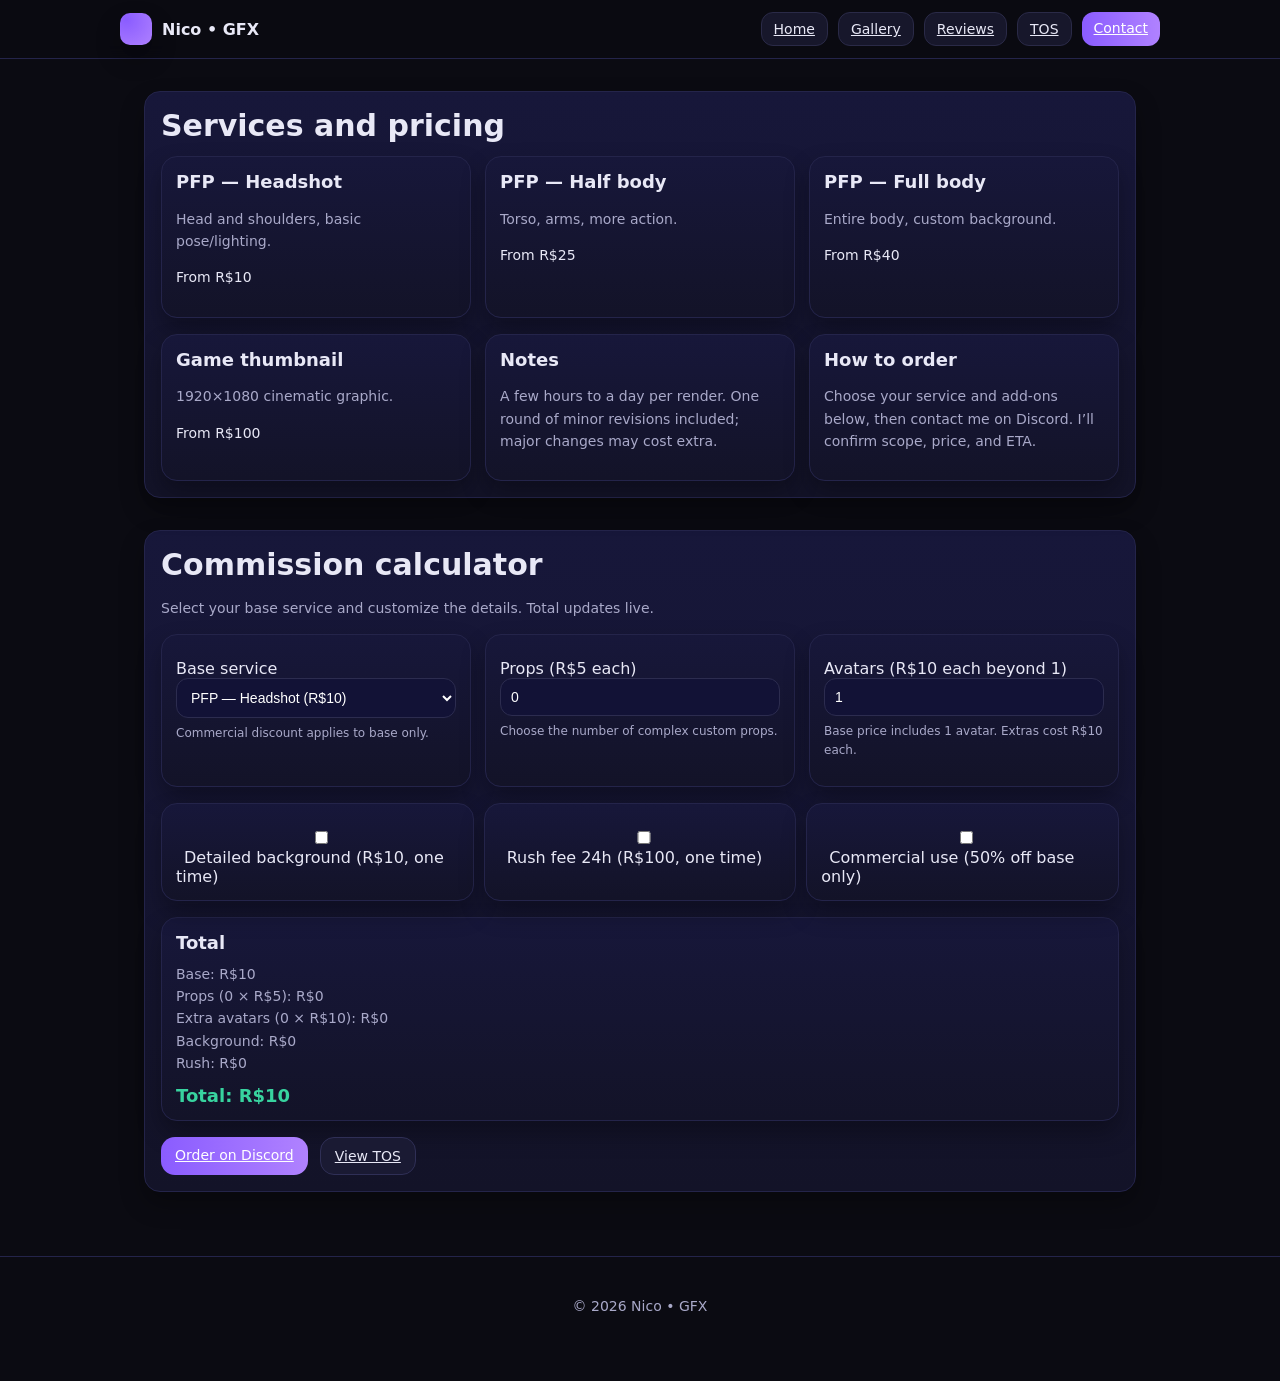
<file: Commission Page.html>
<!-- commissions.html -->
<!DOCTYPE html>
<html lang="en">
<head>
  <meta charset="utf-8" />
  <meta name="viewport" content="width=device-width, initial-scale=1" />
  <title>Nico • GFX — Commissions</title>
  <link rel="stylesheet" href="style.css" />
</head>
<body>
  <header>
    <div class="wrap nav">
      <div class="brand">
        <div class="logo" aria-hidden="true"></div>
        <span>Nico • GFX</span>
      </div>
      <nav style="display:flex;gap:10px">
        <a class="btn" href="index.html">Home</a>
        <a class="btn" href="gallery.html">Gallery</a>
        <a class="btn" href="reviews.html">Reviews</a>
        <a class="btn" href="tos.html">TOS</a>
        <a class="btn primary" href="contact.html">Contact</a>
      </nav>
    </div>
  </header>

  <main>
    <section class="section">
      <div class="wrap">
        <div class="panel fade-in" style="padding:16px">
          <h2>Services and pricing</h2>
          <div class="grid-3">
            <div class="card">
              <h3>PFP — Headshot</h3>
              <p class="small">Head and shoulders, basic pose/lighting.</p>
              <p class="price">From R$10</p>
            </div>
            <div class="card">
              <h3>PFP — Half body</h3>
              <p class="small">Torso, arms, more action.</p>
              <p class="price">From R$25</p>
            </div>
            <div class="card">
              <h3>PFP — Full body</h3>
              <p class="small">Entire body, custom background.</p>
              <p class="price">From R$40</p>
            </div>
          </div>

          <div class="grid-3" style="margin-top:16px">
            <div class="card">
              <h3>Game thumbnail</h3>
              <p class="small">1920×1080 cinematic graphic.</p>
              <p class="price">From R$100</p>
            </div>
            <div class="card">
              <h3>Notes</h3>
              <p class="small">A few hours to a day per render. One round of minor revisions included; major changes may cost extra.</p>
            </div>
            <div class="card">
              <h3>How to order</h3>
              <p class="small">Choose your service and add-ons below, then contact me on Discord. I’ll confirm scope, price, and ETA.</p>
            </div>
          </div>
        </div>

        <div class="section fade-in">
          <div class="panel" style="padding:16px">
            <h2>Commission calculator</h2>
            <p class="small">Select your base service and customize the details. Total updates live.</p>

            <div class="grid-3">
              <div class="card">
                <label for="base">Base service</label>
                <select id="base">
                  <option value="10">PFP — Headshot (R$10)</option>
                  <option value="25">PFP — Half body (R$25)</option>
                  <option value="40">PFP — Full body (R$40)</option>
                  <option value="100">Game thumbnail (R$100)</option>
                </select>
                <p class="note">Commercial discount applies to base only.</p>
              </div>

              <div class="card">
                <label for="props">Props (R$5 each)</label>
                <input type="number" id="props" min="0" max="20" value="0" />
                <p class="note">Choose the number of complex custom props.</p>
              </div>

              <div class="card">
                <label for="avatars">Avatars (R$10 each beyond 1)</label>
                <input type="number" id="avatars" min="1" max="10" value="1" />
                <p class="note">Base price includes 1 avatar. Extras cost R$10 each.</p>
              </div>
            </div>

            <div class="checkbox-row" style="margin-top:16px">
              <div class="card">
                <label>
                  <input type="checkbox" id="background" />
                  <span style="margin-left:8px">Detailed background (R$10, one time)</span>
                </label>
              </div>
              <div class="card">
                <label>
                  <input type="checkbox" id="rush" />
                  <span style="margin-left:8px">Rush fee 24h (R$100, one time)</span>
                </label>
              </div>
              <div class="card">
                <label>
                  <input type="checkbox" id="commercial" />
                  <span style="margin-left:8px">Commercial use (50% off base only)</span>
                </label>
              </div>
            </div>

            <div class="card" style="margin-top:16px">
              <h3>Total</h3>
              <div id="breakdown" class="small"></div>
              <div id="total" class="total">Total: R$10</div>
            </div>

            <div style="margin-top:16px;display:flex;gap:12px;flex-wrap:wrap">
              <a class="btn-xl primary" href="contact.html">Order on Discord</a>
              <a class="btn-xl" href="tos.html">View TOS</a>
            </div>
          </div>
        </div>
      </div>
    </section>
  </main>

  <footer>
    <div class="wrap"><p>© <span id="y"></span> Nico • GFX</p></div>
  </footer>

  <script>
    document.getElementById('y').textContent = new Date().getFullYear();
    const io = new IntersectionObserver(es => es.forEach(e => { if(e.isIntersecting) e.target.classList.add('visible') }), {threshold:.15});
    document.querySelectorAll('.fade-in').forEach(el => io.observe(el));

    const baseSel = document.getElementById('base');
    const propsInp = document.getElementById('props');
    const avatarsInp = document.getElementById('avatars');
    const bgChk = document.getElementById('background');
    const rushChk = document.getElementById('rush');
    const comChk = document.getElementById('commercial');
    const totalEl = document.getElementById('total');
    const breakdownEl = document.getElementById('breakdown');

    function calc() {
      const base = parseFloat(baseSel.value);
      const props = Math.max(0, parseInt(propsInp.value || 0));
      const avatars = Math.max(1, parseInt(avatarsInp.value || 1));

      const propsCost = props * 5;
      const extraAvatars = Math.max(0, avatars - 1);
      const avatarsCost = extraAvatars * 10;

      const bgCost = bgChk.checked ? 10 : 0;
      const rushCost = rushChk.checked ? 100 : 0;
      const discount = comChk.checked ? (base * 0.5) : 0; // 50% off base only

      const total = (base - discount) + propsCost + avatarsCost + bgCost + rushCost;

      breakdownEl.innerHTML = `
        Base: R$${base} ${comChk.checked ? '(−50% = R$' + (base - (base*0.5)) + ')' : ''}<br>
        Props (${props} × R$5): R$${propsCost}<br>
        Extra avatars (${extraAvatars} × R$10): R$${avatarsCost}<br>
        Background: R$${bgCost}<br>
        Rush: R$${rushCost}
      `;
      totalEl.textContent = 'Total: R$' + total;
    }
    [baseSel, propsInp, avatarsInp, bgChk, rushChk, comChk].forEach(el => el.addEventListener('input', calc));
    calc();
  </script>
</body>
</html>
</file>
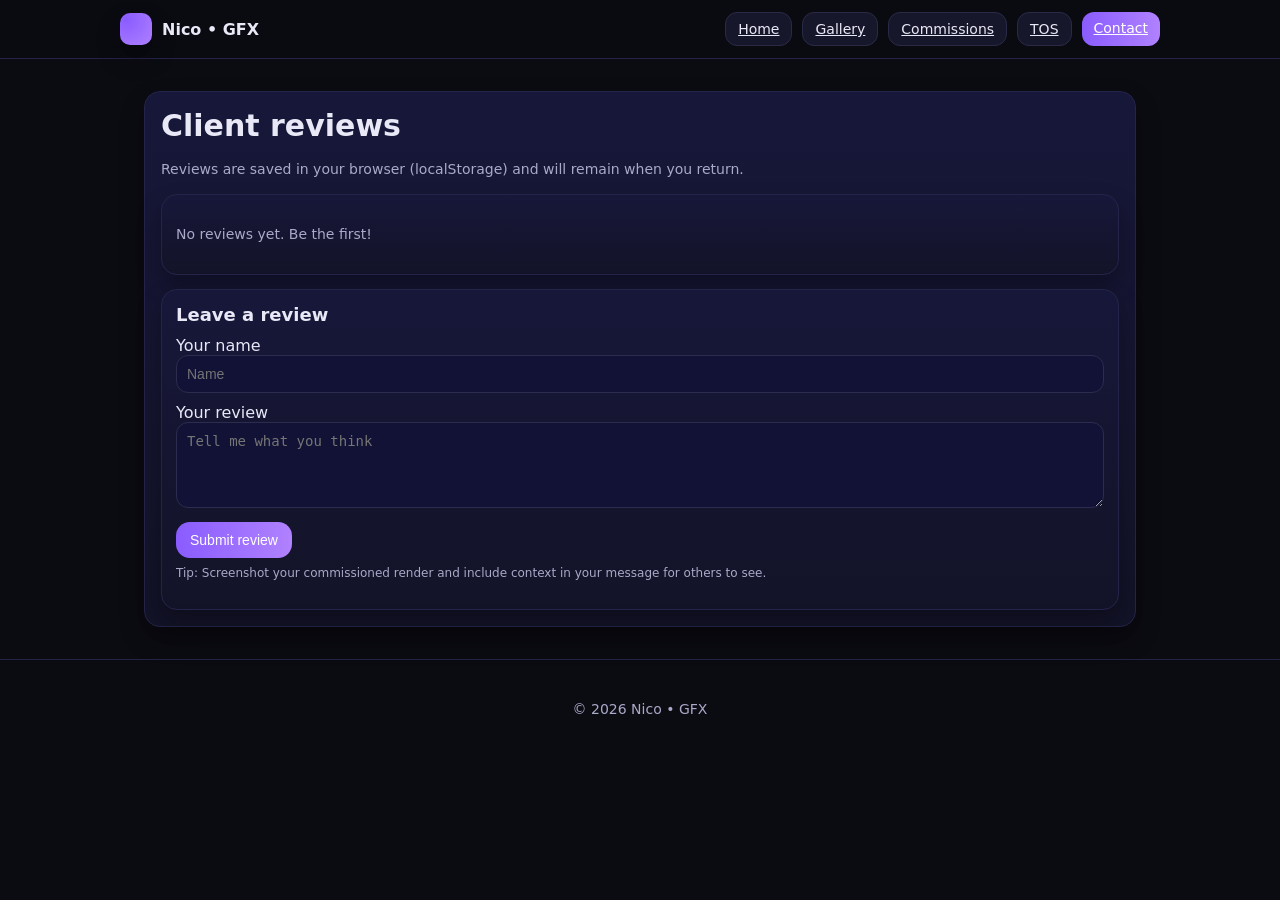
<file: Reviews.html>
<!-- reviews.html -->
<!DOCTYPE html>
<html lang="en">
<head>
  <meta charset="utf-8" />
  <meta name="viewport" content="width=device-width, initial-scale=1" />
  <title>Nico • GFX — Reviews</title>
  <link rel="stylesheet" href="style.css" />
</head>
<body>
  <header>
    <div class="wrap nav">
      <div class="brand">
        <div class="logo" aria-hidden="true"></div>
        <span>Nico • GFX</span>
      </div>
      <nav style="display:flex;gap:10px">
        <a class="btn" href="index.html">Home</a>
        <a class="btn" href="gallery.html">Gallery</a>
        <a class="btn" href="commissions.html">Commissions</a>
        <a class="btn" href="tos.html">TOS</a>
        <a class="btn primary" href="contact.html">Contact</a>
      </nav>
    </div>
  </header>

  <main>
    <section class="section">
      <div class="wrap">
        <div class="panel fade-in" style="padding:16px">
          <h2>Client reviews</h2>
          <p class="small">Reviews are saved in your browser (localStorage) and will remain when you return.</p>

          <div class="card" id="reviewsList"></div>

          <div class="card" style="margin-top:14px">
            <h3>Leave a review</h3>
            <div class="review-form">
              <label for="reviewName">Your name</label>
              <input type="text" id="reviewName" placeholder="Name" />
              <label for="reviewMsg">Your review</label>
              <textarea id="reviewMsg" rows="4" placeholder="Tell me what you think"></textarea>
              <button id="submitReview" class="btn-xl primary" style="margin-top:10px">Submit review</button>
            </div>
            <p class="note">Tip: Screenshot your commissioned render and include context in your message for others to see.</p>
          </div>
        </div>
      </div>
    </section>
  </main>

  <footer>
    <div class="wrap"><p>© <span id="y"></span> Nico • GFX</p></div>
  </footer>

  <script>
    document.getElementById('y').textContent = new Date().getFullYear();
    const io = new IntersectionObserver(es => es.forEach(e => { if(e.isIntersecting) e.target.classList.add('visible') }), {threshold:.15});
    document.querySelectorAll('.fade-in').forEach(el => io.observe(el));

    const KEY = 'nico_gfx_reviews';
    const listEl = document.getElementById('reviewsList');
    const submitBtn = document.getElementById('submitReview');
    const nameEl = document.getElementById('reviewName');
    const msgEl = document.getElementById('reviewMsg');

    function load() {
      try { const d = JSON.parse(localStorage.getItem(KEY) || '[]'); return Array.isArray(d) ? d : [] }
      catch { return [] }
    }
    function save(items) { localStorage.setItem(KEY, JSON.stringify(items)) }
    function esc(s) { return String(s).replace(/[&<>"']/g, c => ({'&':'&amp;','<':'&lt;','>':'&gt;','"':'&quot;',"'":'&#39;'}[c])) }
    function render() {
      const items = load();
      if (!items.length) { listEl.innerHTML = '<p class="small">No reviews yet. Be the first!</p>'; return }
      listEl.innerHTML = items.map(r => `
        <div class="card" style="margin-bottom:10px">
          <div class="small"><strong>${esc(r.name)}</strong> • ${new Date(r.date).toLocaleString()}</div>
          <div style="margin-top:8px">${esc(r.msg)}</div>
        </div>
      `).join('');
    }
    submitBtn.addEventListener('click', () => {
      const name = nameEl.value.trim();
      const msg = msgEl.value.trim();
      if (!name || !msg) return;
      const items = load();
      items.unshift({ name, msg, date: Date.now() });
      save(items);
      nameEl.value = ''; msgEl.value = '';
      render();
    });
    render();
  </script>
</body>
</html>
</file>
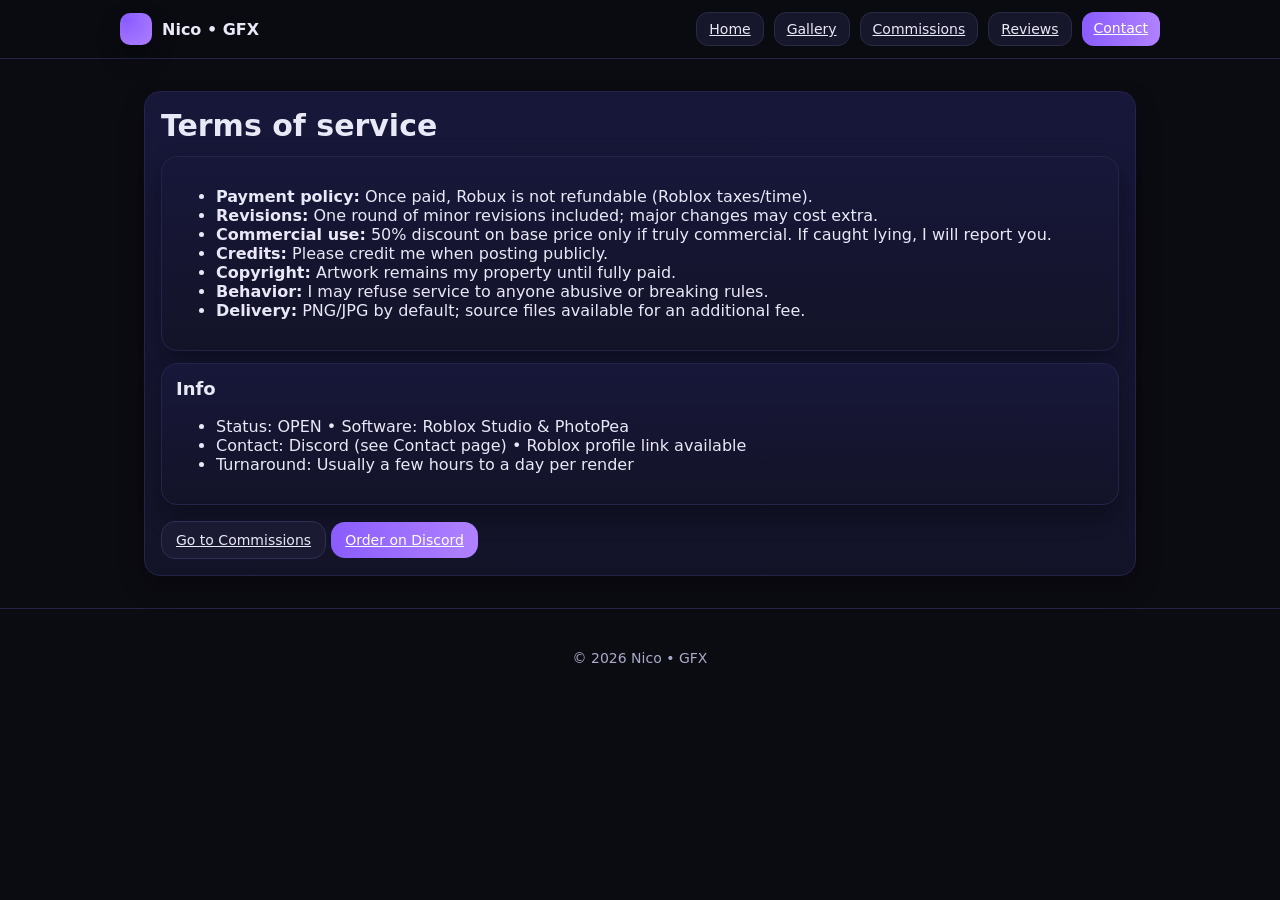
<file: TOS.html>
<!-- tos.html -->
<!DOCTYPE html>
<html lang="en">
<head>
  <meta charset="utf-8" />
  <meta name="viewport" content="width=device-width, initial-scale=1" />
  <title>Nico • GFX — TOS</title>
  <link rel="stylesheet" href="style.css" />
</head>
<body>
  <header>
    <div class="wrap nav">
      <div class="brand">
        <div class="logo" aria-hidden="true"></div>
        <span>Nico • GFX</span>
      </div>
      <nav style="display:flex;gap:10px">
        <a class="btn" href="index.html">Home</a>
        <a class="btn" href="gallery.html">Gallery</a>
        <a class="btn" href="commissions.html">Commissions</a>
        <a class="btn" href="reviews.html">Reviews</a>
        <a class="btn primary" href="contact.html">Contact</a>
      </nav>
    </div>
  </header>

  <main>
    <section class="section">
      <div class="wrap">
        <div class="panel fade-in" style="padding:16px">
          <h2>Terms of service</h2>
          <div class="card">
            <ul>
              <li><strong>Payment policy:</strong> Once paid, Robux is not refundable (Roblox taxes/time).</li>
              <li><strong>Revisions:</strong> One round of minor revisions included; major changes may cost extra.</li>
              <li><strong>Commercial use:</strong> 50% discount on base price only if truly commercial. If caught lying, I will report you.</li>
              <li><strong>Credits:</strong> Please credit me when posting publicly.</li>
              <li><strong>Copyright:</strong> Artwork remains my property until fully paid.</li>
              <li><strong>Behavior:</strong> I may refuse service to anyone abusive or breaking rules.</li>
              <li><strong>Delivery:</strong> PNG/JPG by default; source files available for an additional fee.</li>
            </ul>
          </div>

          <div class="card" style="margin-top:12px">
            <h3>Info</h3>
            <ul>
              <li>Status: OPEN • Software: Roblox Studio & PhotoPea</li>
              <li>Contact: Discord (see Contact page) • Roblox profile link available</li>
              <li>Turnaround: Usually a few hours to a day per render</li>
            </ul>
          </div>

          <div style="margin-top:16px">
            <a class="btn-xl" href="commissions.html">Go to Commissions</a>
            <a class="btn-xl primary" href="contact.html">Order on Discord</a>
          </div>
        </div>
      </div>
    </section>
  </main>

  <footer>
    <div class="wrap"><p>© <span id="y"></span> Nico • GFX</p></div>
  </footer>

  <script>
    document.getElementById('y').textContent = new Date().getFullYear();
    const io = new IntersectionObserver(es => es.forEach(e => { if(e.isIntersecting) e.target.classList.add('visible') }), {threshold:.15});
    document.querySelectorAll('.fade-in').forEach(el => io.observe(el));
  </script>
</body>
</html>
</file>
<file: style.css>
:root {
  --bg: #0b0b12;
  --panel: #131328;
  --panel-2: #17173a;
  --border: #24244a;
  --text: #e8e8f6;
  --muted: #a9a9c9;
  --accent: #8a5cff;
  --accent-2: #b082ff;
  --good: #38d39f;
  --radius: 16px;
  --shadow: 0 12px 24px rgba(0,0,0,.30);
}

* { box-sizing: border-box }

html, body {
  margin: 0; padding: 0;
  background: #0b0b12;
  color: var(--text);
  font-family: Inter, system-ui, -apple-system, Segoe UI, Roboto, Arial, sans-serif;
}

/* Base type scale */
h1 { font-size: 28px; line-height: 1.15; margin: 0 0 10px }
h2 { font-size: 22px; line-height: 1.2; margin: 0 0 12px }
h3 { font-size: 18px; line-height: 1.25; margin: 0 0 8px }
p, .small { font-size: 14px; line-height: 1.6 }
.small { color: var(--muted) }

@media (min-width: 640px) {
  h1 { font-size: 34px }
  h2 { font-size: 26px }
}
@media (min-width: 960px) {
  h1 { font-size: 42px }
  h2 { font-size: 30px }
}

img { max-width: 100%; display: block; border-radius: var(--radius) }

.wrap { max-width: 1040px; margin: 0 auto; padding: 0 16px }
@media (min-width: 960px) { .wrap { padding: 0 24px } }

header {
  position: sticky; top: 0; z-index: 50;
  background: rgba(11,11,18,.9);
  backdrop-filter: blur(8px);
  border-bottom: 1px solid var(--border);
}
.nav { display: flex; align-items: center; justify-content: space-between; padding: 12px 0 }
.brand { display: flex; align-items: center; gap: 10px; font-weight: 800 }
.logo {
  width: 32px; height: 32px; border-radius: 10px;
  background: radial-gradient(120% 120% at 20% 20%, var(--accent), var(--accent-2));
  box-shadow: var(--shadow);
}
nav .btn {
  padding: 8px 12px; border: 1px solid #2a2a47; border-radius: 12px;
  color: var(--text); background: #17172b; transition: .2s; font-size: 14px;
}
nav .btn.primary {
  border: none; color: #fff;
  background: linear-gradient(90deg, var(--accent), var(--accent-2));
}
nav .btn:hover { transform: translateY(-1px); opacity: .95 }

.section { padding: 20px 0 }
@media (min-width: 960px) { .section { padding: 32px 0 } }

.panel, .card {
  background: linear-gradient(180deg, var(--panel-2), var(--panel));
  border: 1px solid var(--border);
  border-radius: var(--radius);
  box-shadow: var(--shadow);
}
.panel { padding: 14px }
@media (min-width: 960px) { .panel { padding: 18px } }
.card { padding: 14px }

/* Hero grid */
.hero-grid { display: grid; gap: 12px; grid-template-columns: 1fr }
@media (min-width: 840px) { .hero-grid { grid-template-columns: 1.05fr .95fr } }

.hero-images { display: grid; gap: 10px; grid-template-columns: 1fr 1fr }
.hero-images img {
  aspect-ratio: 16/9; object-fit: cover;
  box-shadow: 0 8px 18px rgba(0,0,0,.35);
  transition: transform .25s ease;
}
.hero-images img:hover { transform: translateY(-2px) }

.badges { display: flex; gap: 8px; flex-wrap: wrap; margin: 12px 0 16px }
.badge {
  font-size: 12px; padding: 6px 10px; border-radius: 999px;
  background: #191933; border: 1px solid #2b2b52; color: #c9c9e8;
}
.cta { display: flex; gap: 10px; flex-wrap: wrap }
.btn-xl {
  padding: 10px 14px; border-radius: 14px; background: #1a1a33;
  border: 1px solid #2f2f56; display: inline-block; color: var(--text);
  font-size: 14px;
}
.btn-xl.primary {
  background: linear-gradient(90deg, var(--accent), var(--accent-2)); border: none; color: #fff;
}

.panel,
.profile-card {
  position: relative;
  z-index: 1;
}

/* Grid utilities */
.grid-3 { display: grid; gap: 14px; grid-template-columns: 1fr }
@media (min-width: 720px) { .grid-3 { grid-template-columns: 1fr 1fr } }
@media (min-width: 1080px) { .grid-3 { grid-template-columns: 1fr 1fr 1fr } }

/* Gallery */
.gallery-grid { display: grid; gap: 12px; grid-template-columns: 1fr }
@media (min-width: 720px) { .gallery-grid { grid-template-columns: 1fr 1fr } }
@media (min-width: 1080px) { .gallery-grid { grid-template-columns: 1fr 1fr 1fr } }
.gallery-grid img {
  aspect-ratio: 16/9; object-fit: cover;
  box-shadow: 0 8px 18px rgba(0,0,0,.35);
  transition: transform .25s ease;
}
.gallery-grid img:hover { transform: translateY(-2px) }

/* Forms */
input, select, textarea {
  width: 100%; padding: 10px; border-radius: 12px;
  border: 1px solid #2c2c4f; background: #121236; color: #fff;
  font-size: 14px;
}
label { display: block; margin-top: 10px }

/* Calculator */
.total { font-weight: 800; color: var(--good); margin-top: 10px; font-size: 18px }
.note { font-size: 12px; color: var(--muted); margin-top: 6px }
.checkbox-row { display: grid; gap: 10px; grid-template-columns: 1fr }
@media (min-width: 840px) { .checkbox-row { grid-template-columns: 1fr 1fr 1fr } }

/* Footer */
footer {
  padding: 24px 0 50px; color: var(--muted);
  border-top: 1px solid var(--border); text-align: center;
}

/* Subtle scroll-in animation (overridden by fix below) */
.fade-in { opacity: 0; transform: translateY(12px); transition: opacity .5s ease, transform .5s ease }
.fade-in.visible { opacity: 1; transform: translateY(0) }

/* Profile page layout */
.wrap.profile-layout {
  display: grid;
  grid-template-columns: 1fr 320px;
  gap: 24px;
  align-items: start;
  margin-top: 20px;
}

.panel {
  padding: 20px;
}

.profile-card {
  padding: 20px;
  text-align: center;
}

/* User bar (top area) */
#userArea {
  width: 100%;
  padding: 12px 16px;
  background: var(--panel);
  border-bottom: 1px solid var(--border);
}

.user-bar {
  display: flex;
  align-items: center;
  gap: 12px;
}

.user-bar select,
.user-bar button {
  padding: 6px 10px;
  border-radius: 8px;
  background: #1a1a33;
  border: 1px solid #2f2f56;
  color: var(--text);
  cursor: pointer;
}

/* === NEW STUFF BELOW === */

/* Fade-in fix: force visible */
.fade-in {
  opacity: 1 !important;
  transform: translateY(0) !important;
}

/* Permanent Name Badge */
.permanent-name {
  display: inline-block;
  font-size: 15px;
  font-weight: 700;
  color: var(--accent);
  letter-spacing: 0.3px;
}

/* Roblox Username Badge */
.roblox-badge {
  display: inline-block;
  font-size: 12px;
  font-weight: 500;
  color: var(--muted);
  padding: 2px 6px;
  border-radius: 6px;
  border: 1px solid #2c2c4f;
  opacity: 0.8;
}

.roblox-badge::before {
  content: "Roblox:";
  margin-right: 6px;
  color: var(--accent);
}

/* Title Badge — ( OWNER ) style */
.title-badge {
  display: inline-block;
  font-size: 13px;
  font-weight: 600;
  color: var(--accent-2);
  background: transparent;
  padding: 2px 6px;
  border-radius: 6px;
  border: 1px solid var(--accent-2);
  letter-spacing: 0.5px;
  opacity: 0.9;
}

.title-badge::before {
  content: "(";
  margin-right: 4px;
}

.title-badge::after {
  content: ")";
  margin-left: 4px;
}

/* Admin Panel */
.admin-panel {
  margin-top: 20px;
  padding: 20px;
  background: var(--panel);
  border: 1px solid var(--border);
  border-radius: var(--radius);
}

.admin-panel h3 {
  margin-bottom: 12px;
}

.admin-user-row {
  display: flex;
  justify-content: space-between;
  align-items: center;
  padding: 8px 0;
  border-bottom: 1px solid #1c1c33;
}

.admin-user-row:last-child {
  border-bottom: none;
}

.admin-user-row button {
  padding: 6px 10px;
  border-radius: 8px;
  background: var(--accent);
  border: none;
  color: #fff;
  cursor: pointer;
}

/* Reviews Section */
.reviews-section {
  margin-top: 20px;
  padding: 20px;
  background: var(--panel);
  border: 1px solid var(--border);
  border-radius: var(--radius);
}

.review {
  padding: 12px 0;
  border-bottom: 1px solid #1c1c33;
}

.review:last-child {
  border-bottom: none;
}

.review-author {
  font-weight: 600;
  color: var(--accent);
}

.review-text {
  margin-top: 4px;
  color: var(--text);
}

/* Rating Stars */
.stars {
  display: flex;
  gap: 4px;
  margin-top: 6px;
}

.star {
  font-size: 18px;
  cursor: pointer;
  color: #44446a;
  transition: color .2s;
}

.star.active {
  color: var(--accent-2);
}

/* Review Button Under Posts */
.review-btn {
  margin-top: 10px;
  padding: 8px 12px;
  border-radius: 10px;
  background: #1a1a33;
  border: 1px solid #2f2f56;
  color: var(--text);
  cursor: pointer;
  font-size: 13px;
  transition: .2s;
}

.review-btn:hover {
  opacity: .85;
  transform: translateY(-1px);
}

/* === TOPBAR LAYOUT === */
.topbar {
  width: 100%;
  background: var(--panel);
  border-bottom: 1px solid var(--border);
  padding: 10px 20px;
  display: grid;
  grid-template-columns: auto 1fr auto;
  align-items: center;
  gap: 16px;
  position: sticky;
  top: 0;
  z-index: 100;
}

.topbar-left {
  display: flex;
  align-items: center;
  gap: 10px;
}

.topbar-left img {
  height: 40px;
  border-radius: 8px;
}

.topbar-left .sitename {
  font-size: 18px;
  font-weight: 700;
}

/* Topbar navigation */
.topbar-nav {
  display: flex;
  justify-content: center;
  gap: 10px;
  flex-wrap: wrap;
}

.topbar-link {
  color: var(--text);
  font-size: 14px;
  padding: 6px 10px;
  border-radius: 8px;
  background: #1a1a33;
  border: 1px solid #2f2f56;
  text-decoration: none;
  transition: .2s;
}

.topbar-link:hover {
  opacity: .85;
  transform: translateY(-1px);
}

.topbar-link.active {
  background: linear-gradient(90deg, var(--accent), var(--accent-2));
  border: none;
  color: #fff;
}

/* Right side: user info */
.topbar-right {
  display: flex;
  align-items: center;
  gap: 10px;
}

.topbar-avatar-btn {
  display: flex;
  align-items: center;
  gap: 8px;
  cursor: pointer;
  padding: 4px 8px;
  border-radius: 999px;
  transition: background .2s;
}

.topbar-avatar-btn:hover {
  background: #1a1a33;
}

.topbar-avatar {
  width: 34px;
  height: 34px;
  border-radius: 50%;
  object-fit: cover;
  border: 2px solid var(--border);
}

.topbar-username {
  font-size: 14px;
  font-weight: 600;
}

/* Status dot + dropdown */
.status-dot {
  width: 10px;
  height: 10px;
  border-radius: 50%;
  display: inline-block;
}

.status-online { background: #38d39f; }
.status-dnd { background: #ff4d4d; }
.status-offline { background: #777; }

.status-dropdown {
  background: #1a1a33;
  border: 1px solid #2f2f56;
  color: var(--text);
  padding: 6px 10px;
  border-radius: 8px;
  cursor: pointer;
  font-size: 13px;
}

/* Avatar dropdown menu */
.avatar-menu-wrapper {
  position: relative;
}

.avatar-menu {
  position: absolute;
  right: 0;
  top: 100%;
  margin-top: 8px;
  background: #111127;
  border: 1px solid #2f2f56;
  border-radius: 12px;
  min-width: 160px;
  box-shadow: var(--shadow);
  padding: 6px 0;
  display: none;
  z-index: 200;
}

.avatar-menu.open {
  display: block;
}

.avatar-menu-item {
  padding: 8px 14px;
  font-size: 14px;
  color: var(--text);
  cursor: pointer;
  display: flex;
  align-items: center;
  gap: 8px;
}

.avatar-menu-item:hover {
  background: #1a1a33;
}

/* Admin button (if needed separately) */
.admin-btn {
  padding: 6px 12px;
  background: var(--accent);
  border: none;
  border-radius: 8px;
  color: white;
  cursor: pointer;
  font-size: 13px;
}
</file>
